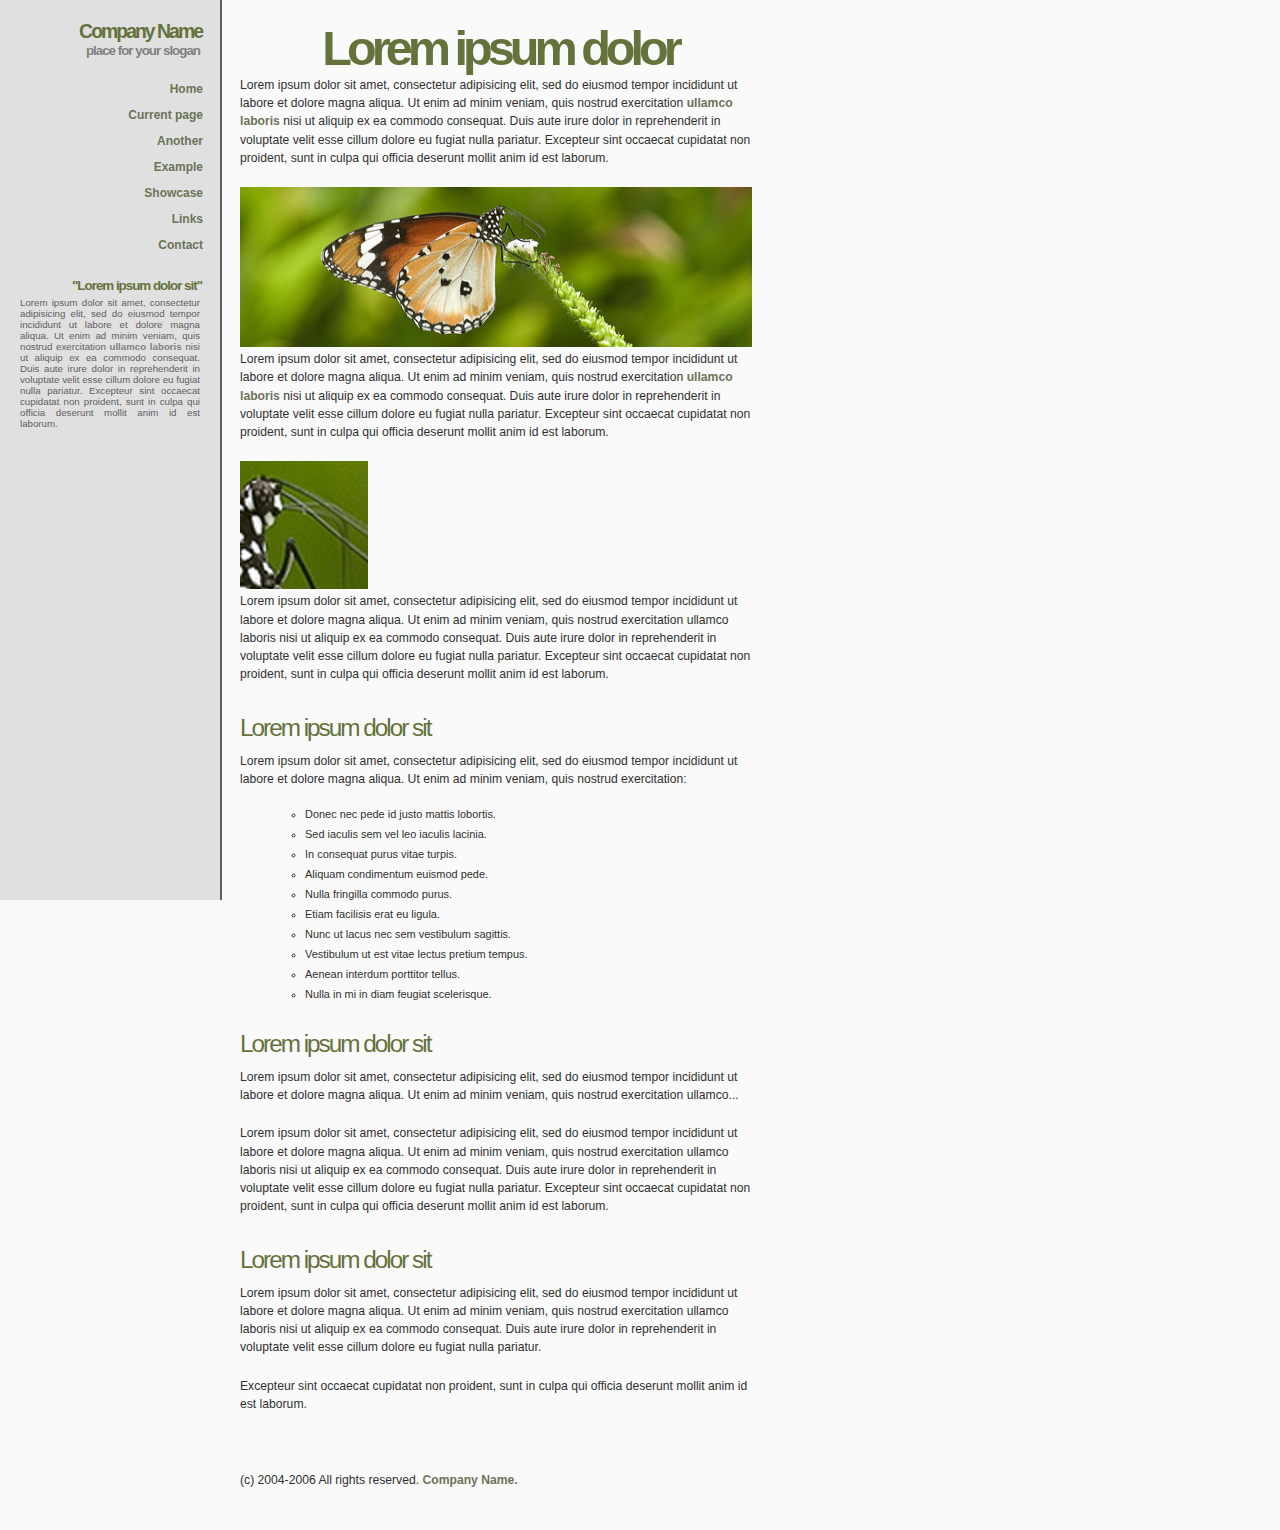
<file: index.html>
<!DOCTYPE html PUBLIC "-//W3C//DTD XHTML 1.1//EN"
"http://www.w3.org/TR/xhtml11/DTD/xhtml11.dtd">
<html xmlns="http://www.w3.org/1999/xhtml" xml:lang="en">
<head>
<title>site</title>
<meta http-equiv="content-type" content="text/html; charset=iso-8859-1" />
<link rel="stylesheet" href="style.css" type="text/css" />
<!--[if IE 6]>
<link rel="stylesheet" href="fix.css" type="text/css" />
<![endif]-->
</head>
<body>
<div id="sidebar">
  <h1>Company Name </h1>
  <h2>place for your slogan</h2>
  <div id="menu"> 
  <a href="#">Home</a>
  <a href="#">Current page</a>
  <a href="#">Another</a>
  <a href="#">Example</a>
  <a href="#">Showcase</a>
  <a href="#">Links</a>
  <a href="#">Contact</a>
  </div>
  <h3>&quot;Lorem ipsum dolor sit&quot;</h3>
  <p>Lorem ipsum dolor sit amet, consectetur adipisicing elit, sed do eiusmod tempor incididunt ut labore et dolore magna aliqua. Ut enim ad minim veniam, quis nostrud exercitation <a href="#">ullamco laboris</a> nisi ut aliquip ex ea commodo consequat. Duis aute irure dolor in reprehenderit in voluptate velit esse cillum dolore eu fugiat nulla pariatur. Excepteur sint occaecat cupidatat non proident, sunt in culpa qui officia deserunt mollit anim id est laborum.</p>
</div>
<div id="content">
  <h1>Lorem ipsum dolor</h1>
  <p>Lorem ipsum dolor sit amet, consectetur adipisicing elit, sed do eiusmod tempor incididunt ut labore et dolore magna aliqua. Ut enim ad minim veniam, quis nostrud exercitation <a href="#">ullamco laboris</a> nisi ut aliquip ex ea commodo consequat. Duis aute irure dolor in reprehenderit in voluptate velit esse cillum dolore eu fugiat nulla pariatur. Excepteur sint occaecat cupidatat non proident, sunt in culpa qui officia deserunt mollit anim id est laborum.</p>
  <img src="img/example.jpg" width="512" height="160" alt="image example" />
  <p>Lorem ipsum dolor sit amet, consectetur adipisicing elit, sed do eiusmod tempor incididunt ut labore et dolore magna aliqua. Ut enim ad minim veniam, quis nostrud exercitation <a href="#">ullamco laboris</a> nisi ut aliquip ex ea commodo consequat. Duis aute irure dolor in reprehenderit in voluptate velit esse cillum dolore eu fugiat nulla pariatur. Excepteur sint occaecat cupidatat non proident, sunt in culpa qui officia deserunt mollit anim id est laborum.</p>
  <a href="#"><img src="img/example-small.jpg" width="128" height="128" alt="image link example" /></a>
  <p>Lorem ipsum dolor sit amet, consectetur adipisicing elit, sed do eiusmod tempor incididunt ut labore et dolore magna aliqua. Ut enim ad minim veniam, quis nostrud exercitation ullamco laboris nisi ut aliquip ex ea commodo consequat. Duis aute irure dolor in reprehenderit in voluptate velit esse cillum dolore eu fugiat nulla pariatur. Excepteur sint occaecat cupidatat non proident, sunt in culpa qui officia deserunt mollit anim id est laborum.</p>
  <h3>Lorem ipsum dolor sit</h3>
  <p>Lorem ipsum dolor sit amet, consectetur adipisicing elit, sed do eiusmod tempor incididunt ut labore et dolore magna aliqua. Ut enim ad minim veniam, quis nostrud exercitation:</p>
  <ul>
<li>Donec nec pede id justo mattis lobortis.</li>
<li>Sed iaculis sem vel leo iaculis lacinia.</li>
<li>In consequat purus vitae turpis.</li>
<li>Aliquam condimentum euismod pede.</li>
<li>Nulla fringilla commodo purus.</li>
<li>Etiam facilisis erat eu ligula.</li>
<li>Nunc ut lacus nec sem vestibulum sagittis.</li>
<li>Vestibulum ut est vitae lectus pretium tempus.</li>
<li>Aenean interdum porttitor tellus.</li>
<li>Nulla in mi in diam feugiat scelerisque.</li>
</ul>
  <h3>Lorem ipsum dolor sit</h3>
  <p>Lorem ipsum dolor sit amet, consectetur adipisicing elit, sed do eiusmod tempor incididunt ut labore et dolore magna aliqua. Ut enim ad minim veniam, quis nostrud exercitation ullamco...</p>
  <p>Lorem ipsum dolor sit amet, consectetur adipisicing elit, sed do eiusmod tempor incididunt ut labore et dolore magna aliqua. Ut enim ad minim veniam, quis nostrud exercitation ullamco laboris nisi ut aliquip ex ea commodo consequat. Duis aute irure dolor in reprehenderit in voluptate velit esse cillum dolore eu fugiat nulla pariatur. Excepteur sint occaecat cupidatat non proident, sunt in culpa qui officia deserunt mollit anim id est laborum.</p>
  <h3>Lorem ipsum dolor sit</h3>
  <p>Lorem ipsum dolor sit amet, consectetur adipisicing elit, sed do eiusmod tempor incididunt ut labore et dolore magna aliqua. Ut enim ad minim veniam, quis nostrud exercitation ullamco laboris nisi ut aliquip ex ea commodo consequat. Duis aute irure dolor in reprehenderit in voluptate velit esse cillum dolore eu fugiat nulla pariatur. </p>
  <p>Excepteur sint occaecat cupidatat non proident, sunt in culpa qui officia deserunt mollit anim id est laborum.</p>
  <p>&nbsp;</p>
  <p>(c) 2004-2006 All rights reserved. <a href="#">Company Name. </a></p>
</div>
</body>
</html>
</file>
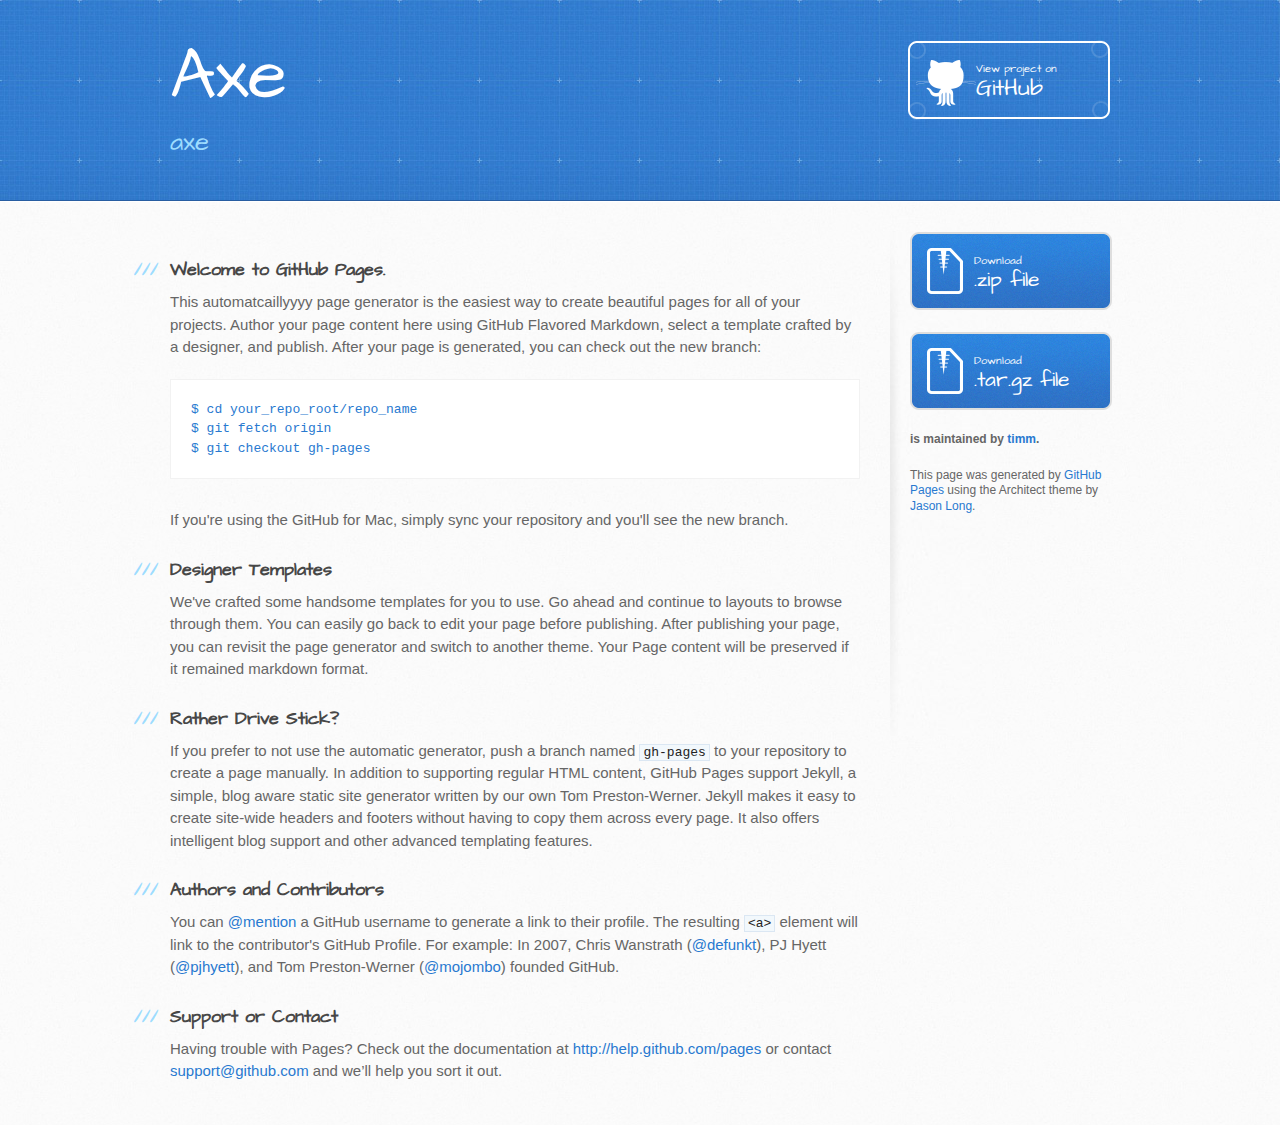
<file: old/index.html>
<!DOCTYPE html>
<html>
  <head>
    <meta charset='utf-8'>
    <meta http-equiv="X-UA-Compatible" content="chrome=1">
    <meta name="viewport" content="width=device-width, initial-scale=1, maximum-scale=1">
    <link href='https://fonts.googleapis.com/css?family=Architects+Daughter' rel='stylesheet' type='text/css'>
    <link rel="stylesheet" type="text/css" href="stylesheets/stylesheet.css" media="screen">
    <link rel="stylesheet" type="text/css" href="stylesheets/pygment_trac.css" media="screen">
    <link rel="stylesheet" type="text/css" href="stylesheets/print.css" media="print">

    <!--[if lt IE 9]>
    <script src="//html5shiv.googlecode.com/svn/trunk/html5.js"></script>
    <![endif]-->

    <title>Axe by timm</title>
  </head>

  <body>
    <header>
      <div class="inner">
        <h1>Axe</h1>
        <h2>axe</h2>
        <a href="https://github.com/timm/axe" class="button"><small>View project on</small>GitHub</a>
      </div>
    </header>

    <div id="content-wrapper">
      <div class="inner clearfix">
        <section id="main-content">
          <h3>
<a name="welcome-to-github-pages" class="anchor" href="#welcome-to-github-pages"><span class="octicon octicon-link"></span></a>Welcome to GitHub Pages.</h3>

<p>This automatcaillyyyy page generator is the easiest way to create beautiful pages for all of your projects. Author your page content here using GitHub Flavored Markdown, select a template crafted by a designer, and publish. After your page is generated, you can check out the new branch:</p>

<pre><code>$ cd your_repo_root/repo_name
$ git fetch origin
$ git checkout gh-pages
</code></pre>

<p>If you're using the GitHub for Mac, simply sync your repository and you'll see the new branch.</p>

<h3>
<a name="designer-templates" class="anchor" href="#designer-templates"><span class="octicon octicon-link"></span></a>Designer Templates</h3>

<p>We've crafted some handsome templates for you to use. Go ahead and continue to layouts to browse through them. You can easily go back to edit your page before publishing. After publishing your page, you can revisit the page generator and switch to another theme. Your Page content will be preserved if it remained markdown format.</p>

<h3>
<a name="rather-drive-stick" class="anchor" href="#rather-drive-stick"><span class="octicon octicon-link"></span></a>Rather Drive Stick?</h3>

<p>If you prefer to not use the automatic generator, push a branch named <code>gh-pages</code> to your repository to create a page manually. In addition to supporting regular HTML content, GitHub Pages support Jekyll, a simple, blog aware static site generator written by our own Tom Preston-Werner. Jekyll makes it easy to create site-wide headers and footers without having to copy them across every page. It also offers intelligent blog support and other advanced templating features.</p>

<h3>
<a name="authors-and-contributors" class="anchor" href="#authors-and-contributors"><span class="octicon octicon-link"></span></a>Authors and Contributors</h3>

<p>You can <a href="https://github.com/blog/821" class="user-mention">@mention</a> a GitHub username to generate a link to their profile. The resulting <code>&lt;a&gt;</code> element will link to the contributor's GitHub Profile. For example: In 2007, Chris Wanstrath (<a href="https://github.com/defunkt" class="user-mention">@defunkt</a>), PJ Hyett (<a href="https://github.com/pjhyett" class="user-mention">@pjhyett</a>), and Tom Preston-Werner (<a href="https://github.com/mojombo" class="user-mention">@mojombo</a>) founded GitHub.</p>

<h3>
<a name="support-or-contact" class="anchor" href="#support-or-contact"><span class="octicon octicon-link"></span></a>Support or Contact</h3>

<p>Having trouble with Pages? Check out the documentation at <a href="http://help.github.com/pages">http://help.github.com/pages</a> or contact <a href="mailto:support@github.com">support@github.com</a> and we’ll help you sort it out.</p>
        </section>

        <aside id="sidebar">
          <a href="https://github.com/timm/axe/zipball/master" class="button">
            <small>Download</small>
            .zip file
          </a>
          <a href="https://github.com/timm/axe/tarball/master" class="button">
            <small>Download</small>
            .tar.gz file
          </a>

          <p class="repo-owner"><a href="https://github.com/timm/axe"></a> is maintained by <a href="https://github.com/timm">timm</a>.</p>

          <p>This page was generated by <a href="https://pages.github.com">GitHub Pages</a> using the Architect theme by <a href="https://twitter.com/jasonlong">Jason Long</a>.</p>
        </aside>
      </div>
    </div>

  
  </body>
</html>
</file>
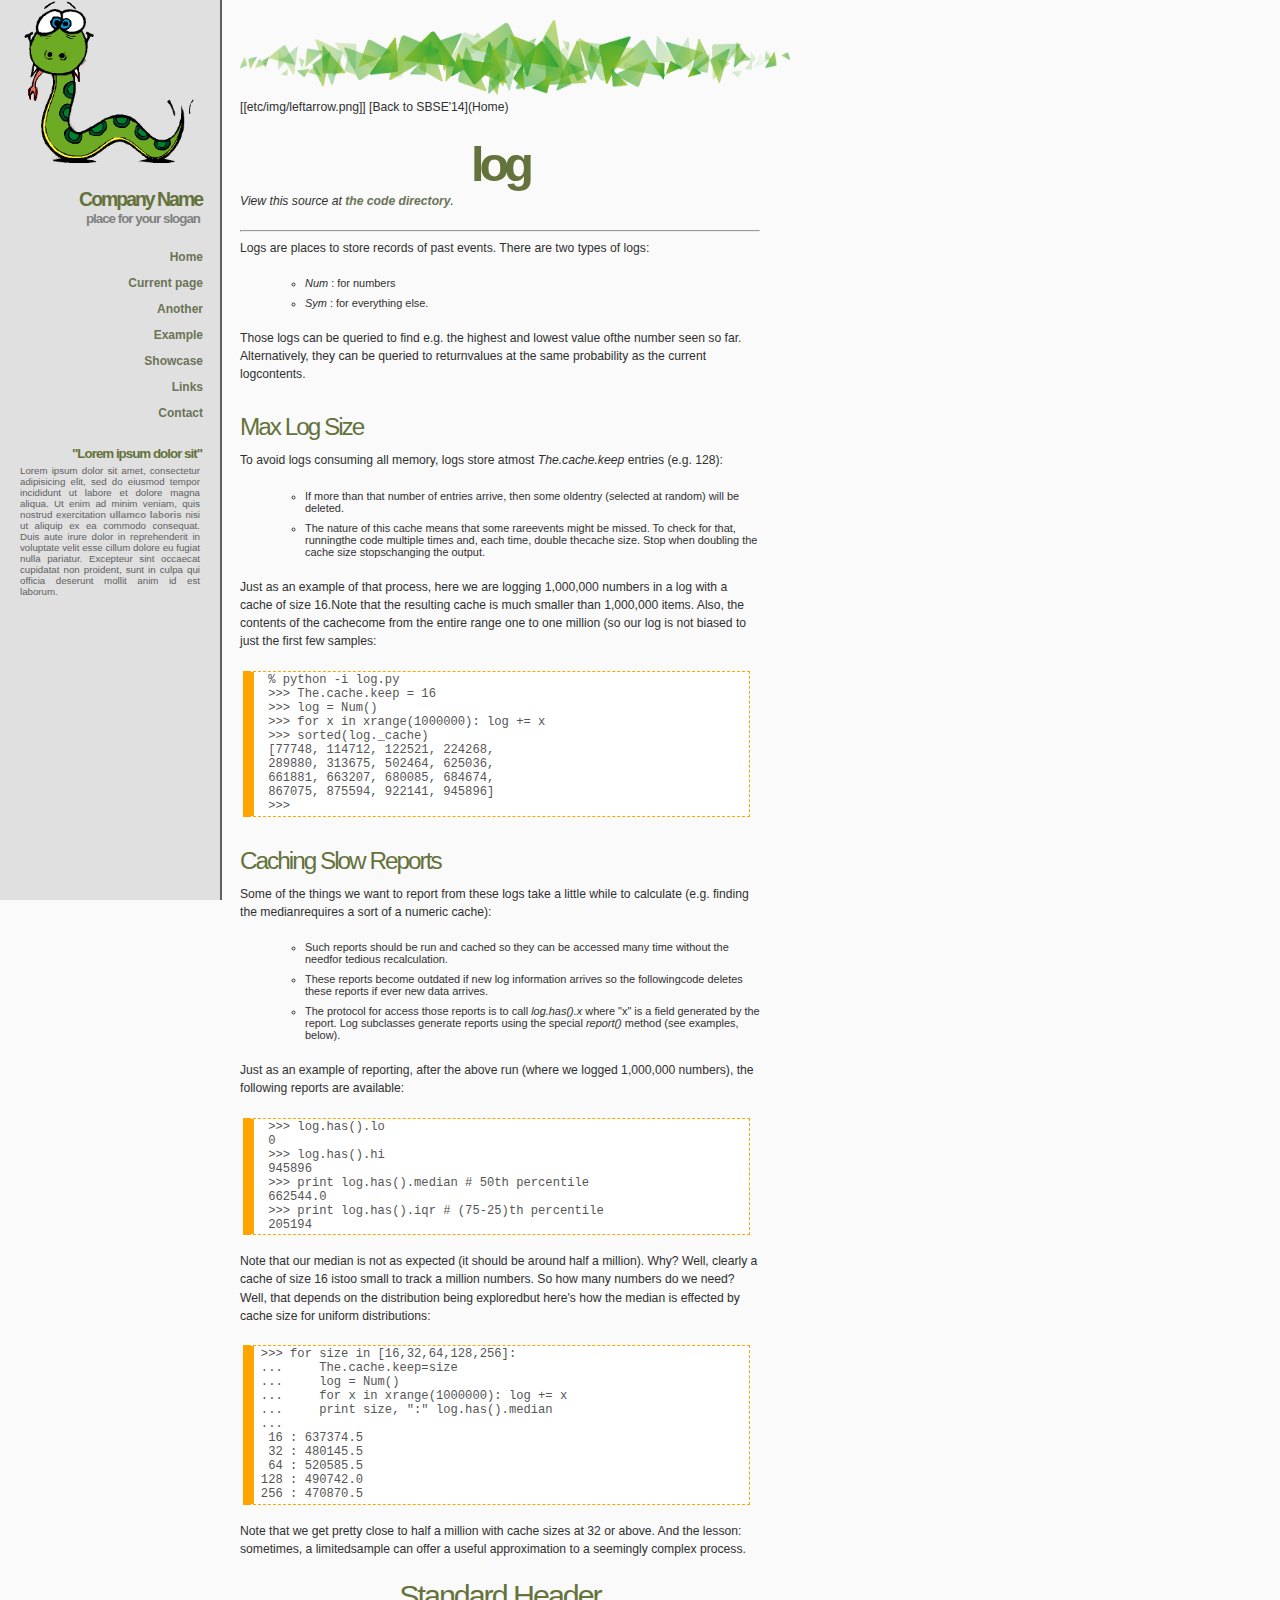
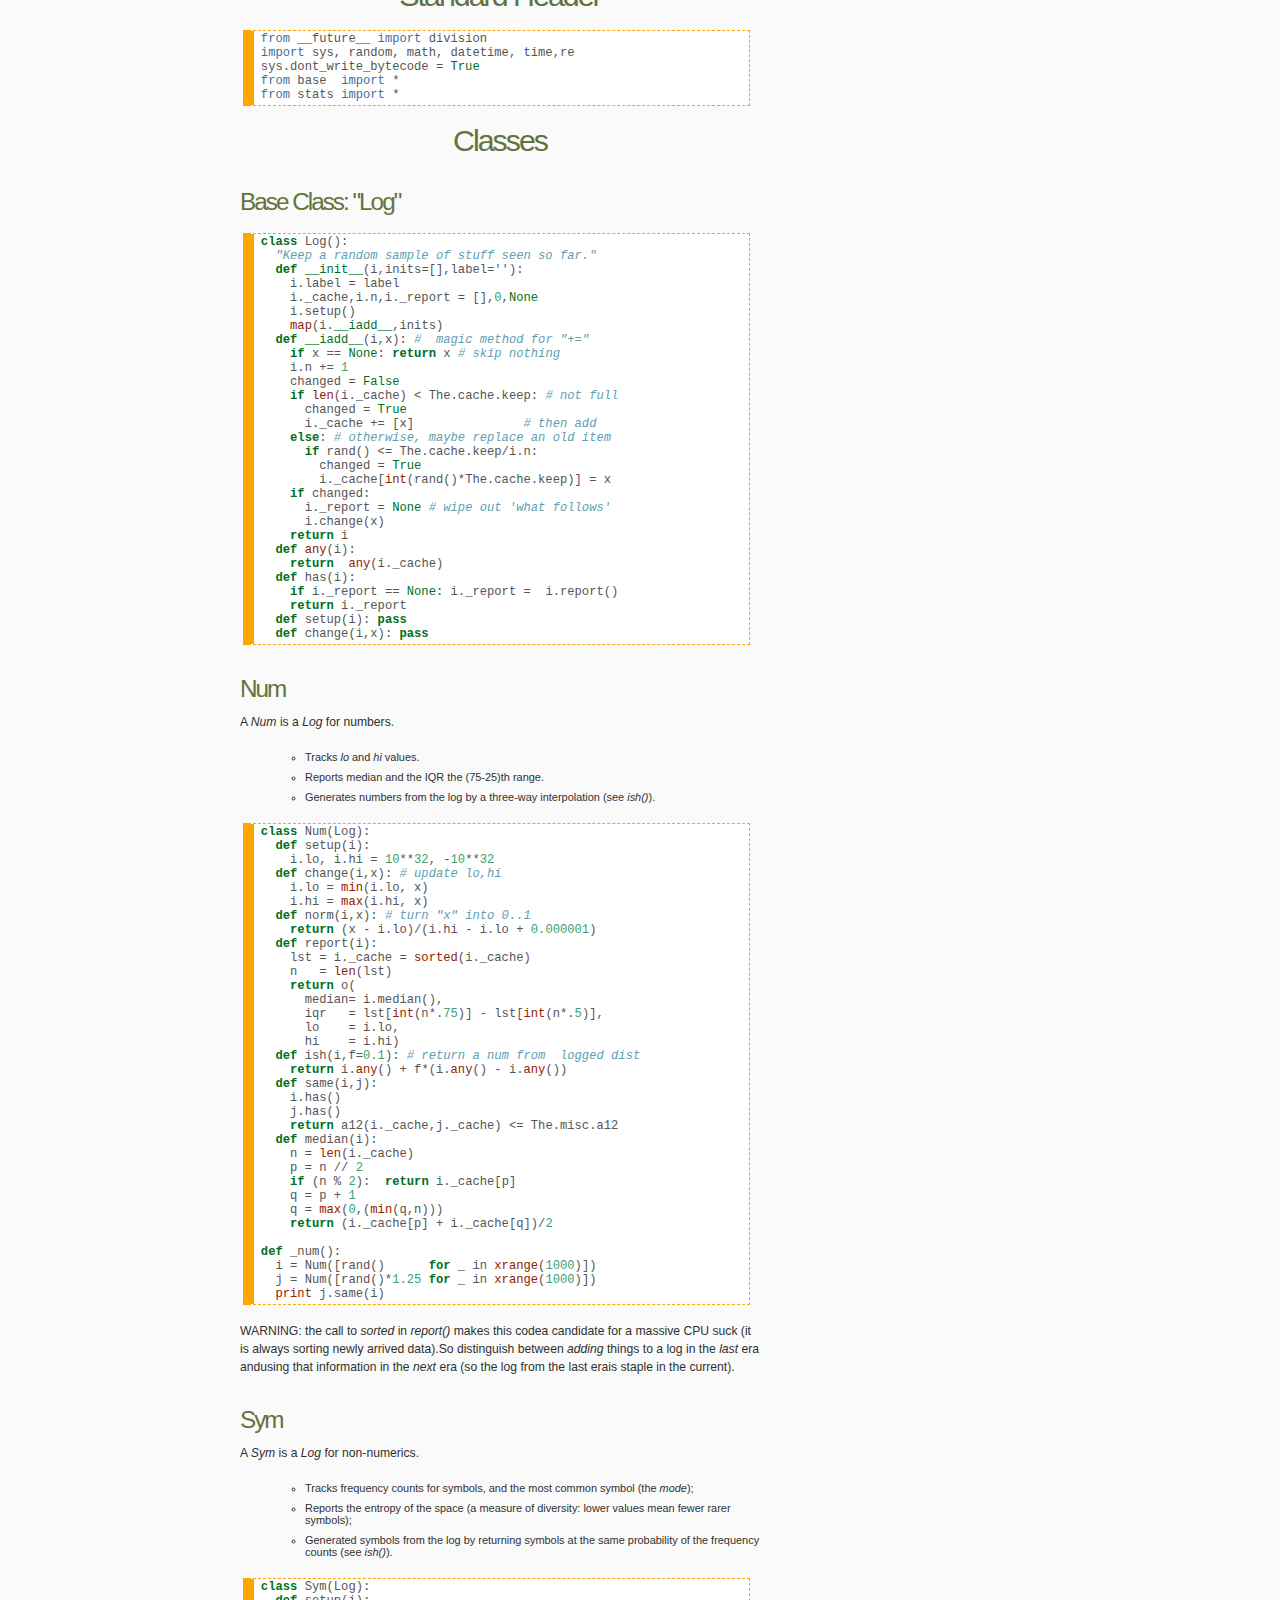
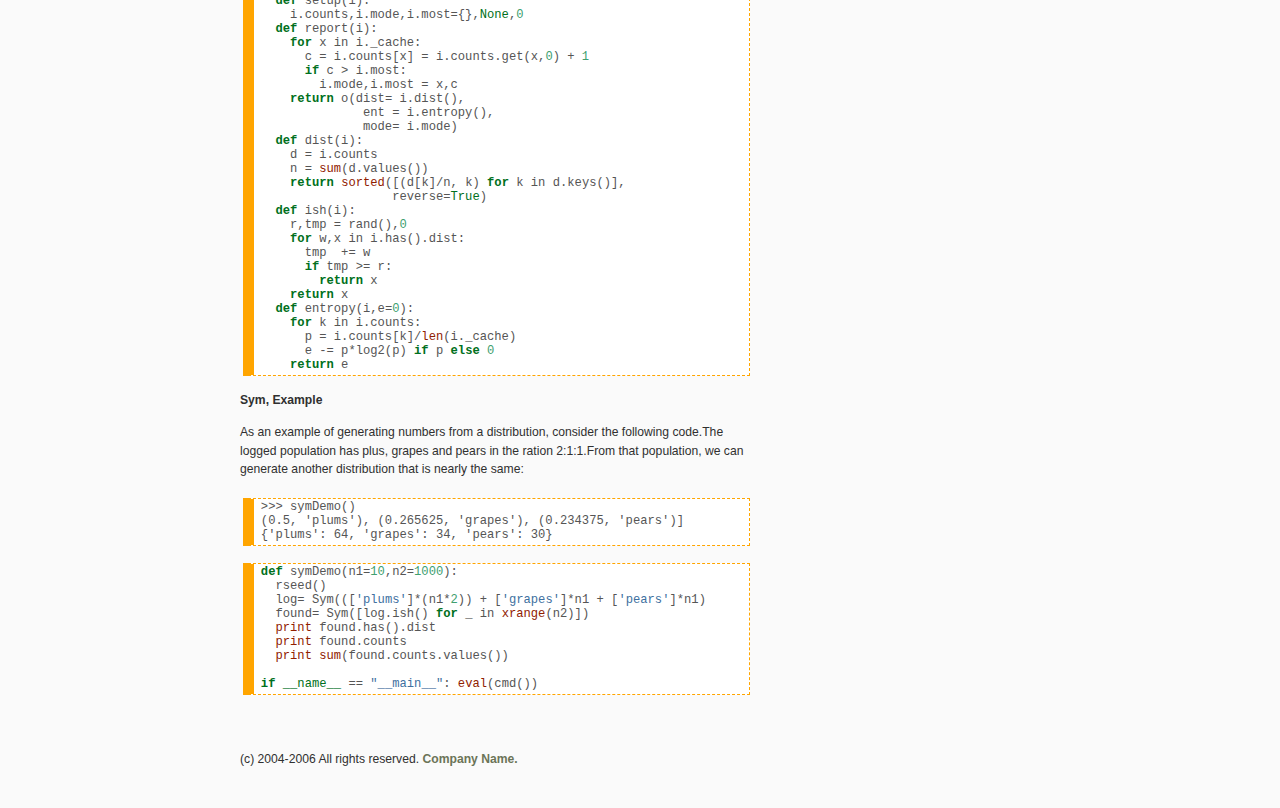
<file: logpy.html>
<!DOCTYPE html PUBLIC "-//W3C//DTD XHTML 1.1//EN"
"http://www.w3.org/TR/xhtml11/DTD/xhtml11.dtd">
<html xmlns="http://www.w3.org/1999/xhtml" xml:lang="en">
<head>
<title>logpy.html</title>
<meta http-equiv="content-type" content="text/html; charset=iso-8859-1" />
<link rel="stylesheet" href="style.css" type="text/css" />
<!--[if IE 6]>
<link rel="stylesheet" href="xfix.css" type="text/css" />
<![endif]-->
</head>
<body>
<div id="sidebar">



<img width=220 
     src="img/python.png">

  <h1>Company Name </h1>
  <h2>place for your slogan</h2>
  <div id="menu"> 
  <a href="#">Home</a>
  <a href="#">Current page</a>
  <a href="#">Another</a>
  <a href="#">Example</a>
  <a href="#">Showcase</a>
  <a href="#">Links</a>
  <a href="#">Contact</a>
  </div>
  <h3>&quot;Lorem ipsum dolor sit&quot;</h3>

  <p>Lorem ipsum dolor sit amet, consectetur
  adipisicing elit, sed do eiusmod tempor incididunt
  ut labore et dolore magna aliqua. Ut enim ad minim
  veniam, quis nostrud exercitation <a
  href="#">ullamco laboris</a> nisi ut aliquip ex ea
  commodo consequat. Duis aute irure dolor in
  reprehenderit in voluptate velit esse cillum
  dolore eu fugiat nulla pariatur. Excepteur sint
  occaecat cupidatat non proident, sunt in culpa qui
  officia deserunt mollit anim id est laborum.</p></div>
<div id="content">
<img height=75 width=550 src=img/tri.png>
<br clear=all>
<p>[[etc/img/leftarrow.png]] [Back to SBSE'14](Home)</p>
<h1 id="log">log</h1>
<p><em>View this source at <a href="https://github.com/timm/sbse14">the code directory</a>.</em></p>
<hr />
<p>Logs are places to store records of past events. There are two types of logs:</p>
<ul>
<li><em>Num</em> : for numbers</li>
<li><em>Sym</em> : for everything else.</li>
</ul>
<p>Those logs can be queried to find e.g. the highest and lowest value ofthe number seen so far. Alternatively, they can be queried to returnvalues at the same probability as the current logcontents.</p>
<h3 id="max-log-size">Max Log Size</h3>
<p>To avoid logs consuming all memory, logs store atmost <em>The.cache.keep</em> entries (e.g. 128):</p>
<ul>
<li>If more than that number of entries arrive, then some oldentry (selected at random) will be deleted.</li>
<li>The nature of this cache means that some rareevents might be missed. To check for that, runningthe code multiple times and, each time, double thecache size. Stop when doubling the cache size stopschanging the output.</li>
</ul>
<p>Just as an example of that process, here we are logging 1,000,000 numbers in a log with a cache of size 16.Note that the resulting cache is much smaller than 1,000,000 items. Also, the contents of the cachecome from the entire range one to one million (so our log is not biased to just the first few samples:</p>
<pre><code> % python -i log.py
 &gt;&gt;&gt; The.cache.keep = 16
 &gt;&gt;&gt; log = Num()  
 &gt;&gt;&gt; for x in xrange(1000000): log += x 
 &gt;&gt;&gt; sorted(log._cache)
 [77748, 114712, 122521, 224268, 
 289880, 313675, 502464, 625036, 
 661881, 663207, 680085, 684674, 
 867075, 875594, 922141, 945896]
 &gt;&gt;&gt; </code></pre>
<h3 id="caching-slow-reports">Caching Slow Reports</h3>
<p>Some of the things we want to report from these logs take a little while to calculate (e.g. finding the medianrequires a sort of a numeric cache):</p>
<ul>
<li>Such reports should be run and cached so they can be accessed many time without the needfor tedious recalculation.</li>
<li>These reports become outdated if new log information arrives so the followingcode deletes these reports if ever new data arrives.</li>
<li>The protocol for access those reports is to call <em>log.has().x</em> where &quot;x&quot; is a field generated by the report. Log subclasses generate reports using the special <em>report()</em> method (see examples, below).</li>
</ul>
<p>Just as an example of reporting, after the above run (where we logged 1,000,000 numbers), the following reports are available:</p>
<pre><code> &gt;&gt;&gt; log.has().lo
 0 
 &gt;&gt;&gt; log.has().hi
 945896
 &gt;&gt;&gt; print log.has().median # 50th percentile
 662544.0
 &gt;&gt;&gt; print log.has().iqr # (75-25)th percentile
 205194</code></pre>
<p>Note that our median is not as expected (it should be around half a million). Why? Well, clearly a cache of size 16 istoo small to track a million numbers. So how many numbers do we need? Well, that depends on the distribution being exploredbut here's how the median is effected by cache size for uniform distributions:</p>
<pre><code>&gt;&gt;&gt; for size in [16,32,64,128,256]:
...     The.cache.keep=size
...     log = Num()
...     for x in xrange(1000000): log += x
...     print size, &quot;:&quot; log.has().median
... 
 16 : 637374.5
 32 : 480145.5
 64 : 520585.5
128 : 490742.0
256 : 470870.5</code></pre>
<p>Note that we get pretty close to half a million with cache sizes at 32 or above. And the lesson: sometimes, a limitedsample can offer a useful approximation to a seemingly complex process.</p>
<h2 id="standard-header">Standard Header</h2>
<pre class="sourceCode python"><code class="sourceCode python"><span class="ch">from</span> __future__ <span class="ch">import</span> division
<span class="ch">import</span> sys, random, math, datetime, time,re
sys.dont_write_bytecode = <span class="ot">True</span>
<span class="ch">from</span> base  <span class="ch">import</span> *
<span class="ch">from</span> stats <span class="ch">import</span> *</code></pre>
<h2 id="classes">Classes</h2>
<h3 id="base-class-log">Base Class: &quot;Log&quot;</h3>
<pre class="sourceCode python"><code class="sourceCode python"><span class="kw">class</span> Log():
  <span class="co">&quot;Keep a random sample of stuff seen so far.&quot;</span>
  <span class="kw">def</span> <span class="ot">__init__</span>(i,inits=[],label=<span class="st">&#39;&#39;</span>):
    i.label = label
    i._cache,i.n,i._report = [],<span class="dv">0</span>,<span class="ot">None</span>
    i.setup()
    <span class="dt">map</span>(i.<span class="ot">__iadd__</span>,inits)
  <span class="kw">def</span> <span class="ot">__iadd__</span>(i,x): <span class="co">#  magic method for &quot;+=&quot;</span>
    <span class="kw">if</span> x == <span class="ot">None</span>: <span class="kw">return</span> x <span class="co"># skip nothing</span>
    i.n += <span class="dv">1</span>
    changed = <span class="ot">False</span>
    <span class="kw">if</span> <span class="dt">len</span>(i._cache) &lt; The.cache.keep: <span class="co"># not full</span>
      changed = <span class="ot">True</span>
      i._cache += [x]               <span class="co"># then add</span>
    <span class="kw">else</span>: <span class="co"># otherwise, maybe replace an old item</span>
      <span class="kw">if</span> rand() &lt;= The.cache.keep/i.n:
        changed = <span class="ot">True</span>
        i._cache[<span class="dt">int</span>(rand()*The.cache.keep)] = x
    <span class="kw">if</span> changed:      
      i._report = <span class="ot">None</span> <span class="co"># wipe out &#39;what follows&#39;</span>
      i.change(x)
    <span class="kw">return</span> i
  <span class="kw">def</span> <span class="dt">any</span>(i):  
    <span class="kw">return</span>  <span class="dt">any</span>(i._cache)
  <span class="kw">def</span> has(i):
    <span class="kw">if</span> i._report == <span class="ot">None</span>: i._report =  i.report()
    <span class="kw">return</span> i._report
  <span class="kw">def</span> setup(i): <span class="kw">pass</span>
  <span class="kw">def</span> change(i,x): <span class="kw">pass</span></code></pre>
<h3 id="num">Num</h3>
<p>A <em>Num</em> is a <em>Log</em> for numbers.</p>
<ul>
<li>Tracks <em>lo</em> and <em>hi</em> values.</li>
<li>Reports median and the IQR the (75-25)th range.</li>
<li>Generates numbers from the log by a three-way interpolation (see <em>ish()</em>).</li>
</ul>
<pre class="sourceCode python"><code class="sourceCode python"><span class="kw">class</span> Num(Log):
  <span class="kw">def</span> setup(i):
    i.lo, i.hi = <span class="dv">10</span>**<span class="dv">32</span>, -<span class="dv">10</span>**<span class="dv">32</span>
  <span class="kw">def</span> change(i,x): <span class="co"># update lo,hi</span>
    i.lo = <span class="dt">min</span>(i.lo, x)
    i.hi = <span class="dt">max</span>(i.hi, x)
  <span class="kw">def</span> norm(i,x): <span class="co"># turn &quot;x&quot; into 0..1</span>
    <span class="kw">return</span> (x - i.lo)/(i.hi - i.lo + <span class="fl">0.000001</span>)
  <span class="kw">def</span> report(i): 
    lst = i._cache = <span class="dt">sorted</span>(i._cache)
    n   = <span class="dt">len</span>(lst)     
    <span class="kw">return</span> o(
      median= i.median(),
      iqr   = lst[<span class="dt">int</span>(n*.<span class="dv">75</span>)] - lst[<span class="dt">int</span>(n*.<span class="dv">5</span>)],
      lo    = i.lo, 
      hi    = i.hi)
  <span class="kw">def</span> ish(i,f=<span class="fl">0.1</span>): <span class="co"># return a num from  logged dist </span>
    <span class="kw">return</span> i.<span class="dt">any</span>() + f*(i.<span class="dt">any</span>() - i.<span class="dt">any</span>())
  <span class="kw">def</span> same(i,j):
    i.has()
    j.has()
    <span class="kw">return</span> a12(i._cache,j._cache) &lt;= The.misc.a12
  <span class="kw">def</span> median(i):
    n = <span class="dt">len</span>(i._cache)
    p = n // <span class="dv">2</span>
    <span class="kw">if</span> (n % <span class="dv">2</span>):  <span class="kw">return</span> i._cache[p]
    q = p + <span class="dv">1</span>
    q = <span class="dt">max</span>(<span class="dv">0</span>,(<span class="dt">min</span>(q,n)))
    <span class="kw">return</span> (i._cache[p] + i._cache[q])/<span class="dv">2</span>

<span class="kw">def</span> _num():
  i = Num([rand()      <span class="kw">for</span> _ in <span class="dt">xrange</span>(<span class="dv">1000</span>)])
  j = Num([rand()*<span class="fl">1.25</span> <span class="kw">for</span> _ in <span class="dt">xrange</span>(<span class="dv">1000</span>)])
  <span class="dt">print</span> j.same(i)</code></pre>
<p>WARNING: the call to <em>sorted</em> in <em>report()</em> makes this codea candidate for a massive CPU suck (it is always sorting newly arrived data).So distinguish between <em>adding</em> things to a log in the <em>last</em> era andusing that information in the <em>next</em> era (so the log from the last erais staple in the current).</p>
<h3 id="sym">Sym</h3>
<p>A <em>Sym</em> is a <em>Log</em> for non-numerics.</p>
<ul>
<li>Tracks frequency counts for symbols, and the most common symbol (the <em>mode</em>);</li>
<li>Reports the entropy of the space (a measure of diversity: lower values mean fewer rarer symbols);</li>
<li>Generated symbols from the log by returning symbols at the same probability of the frequency counts (see <em>ish()</em>).</li>
</ul>
<pre class="sourceCode python"><code class="sourceCode python"><span class="kw">class</span> Sym(Log):
  <span class="kw">def</span> setup(i):
    i.counts,i.mode,i.most={},<span class="ot">None</span>,<span class="dv">0</span>
  <span class="kw">def</span> report(i):
    <span class="kw">for</span> x in i._cache:
      c = i.counts[x] = i.counts.get(x,<span class="dv">0</span>) + <span class="dv">1</span>
      <span class="kw">if</span> c &gt; i.most:
        i.mode,i.most = x,c
    <span class="kw">return</span> o(dist= i.dist(), 
              ent = i.entropy(),
              mode= i.mode)
  <span class="kw">def</span> dist(i):
    d = i.counts
    n = <span class="dt">sum</span>(d.values())
    <span class="kw">return</span> <span class="dt">sorted</span>([(d[k]/n, k) <span class="kw">for</span> k in d.keys()], 
                  reverse=<span class="ot">True</span>)
  <span class="kw">def</span> ish(i):
    r,tmp = rand(),<span class="dv">0</span>
    <span class="kw">for</span> w,x in i.has().dist:
      tmp  += w
      <span class="kw">if</span> tmp &gt;= r: 
        <span class="kw">return</span> x
    <span class="kw">return</span> x
  <span class="kw">def</span> entropy(i,e=<span class="dv">0</span>):
    <span class="kw">for</span> k in i.counts:
      p = i.counts[k]/<span class="dt">len</span>(i._cache)
      e -= p*log2(p) <span class="kw">if</span> p <span class="kw">else</span> <span class="dv">0</span>
    <span class="kw">return</span> e    </code></pre>
<h4 id="sym-example">Sym, Example</h4>
<p>As an example of generating numbers from a distribution, consider the following code.The logged population has plus, grapes and pears in the ration 2:1:1.From that population, we can generate another distribution that is nearly the same:</p>
<pre><code>&gt;&gt;&gt; symDemo()
(0.5, &#39;plums&#39;), (0.265625, &#39;grapes&#39;), (0.234375, &#39;pears&#39;)]
{&#39;plums&#39;: 64, &#39;grapes&#39;: 34, &#39;pears&#39;: 30}</code></pre>
<pre class="sourceCode python"><code class="sourceCode python"><span class="kw">def</span> symDemo(n1=<span class="dv">10</span>,n2=<span class="dv">1000</span>):
  rseed()
  log= Sym(([<span class="st">&#39;plums&#39;</span>]*(n1*<span class="dv">2</span>)) + [<span class="st">&#39;grapes&#39;</span>]*n1 + [<span class="st">&#39;pears&#39;</span>]*n1)
  found= Sym([log.ish() <span class="kw">for</span> _ in <span class="dt">xrange</span>(n2)])
  <span class="dt">print</span> found.has().dist
  <span class="dt">print</span> found.counts
  <span class="dt">print</span> <span class="dt">sum</span>(found.counts.values())

<span class="kw">if</span> <span class="ot">__name__</span> == <span class="st">&quot;__main__&quot;</span>: <span class="dt">eval</span>(cmd()) 
</code></pre>
  <p>&nbsp;</p>
  <p>(c) 2004-2006 All rights reserved. <a href="#">Company Name. </a></p>
</div>
</body>
</html>
</file>
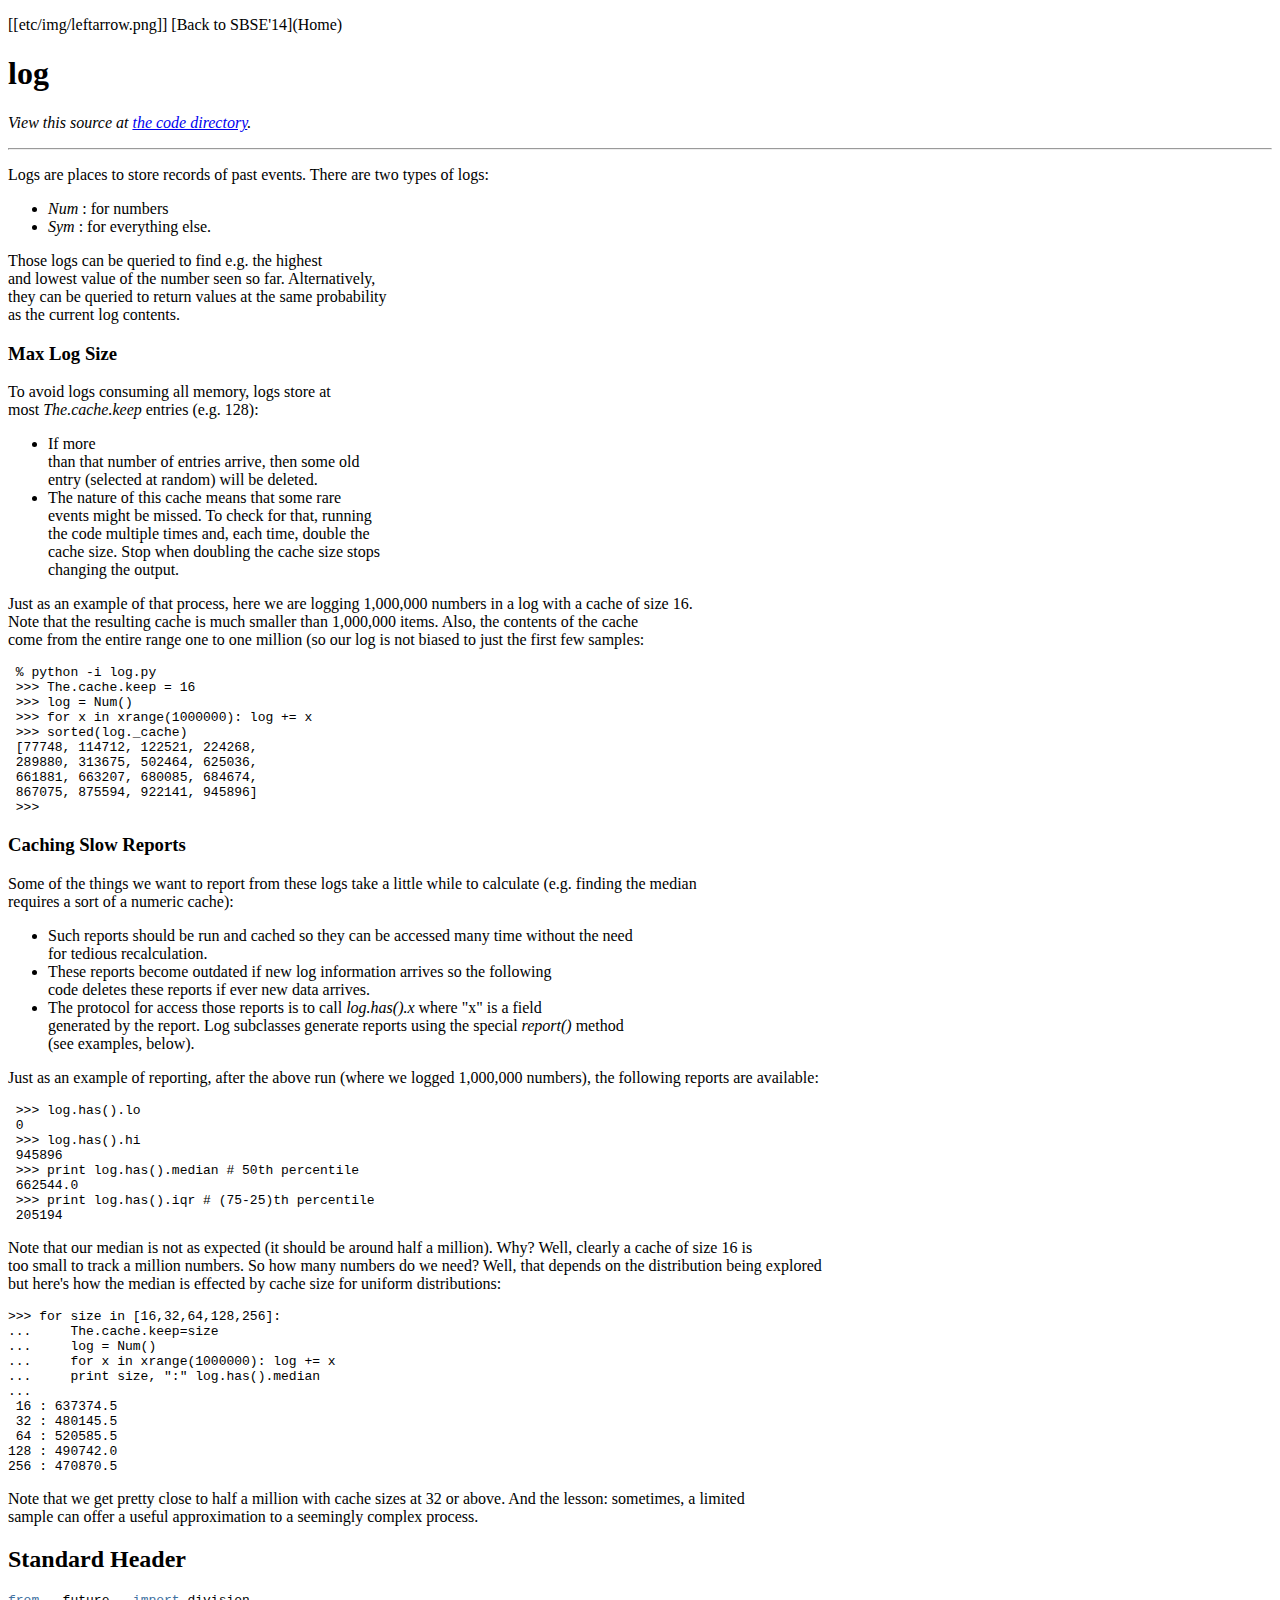
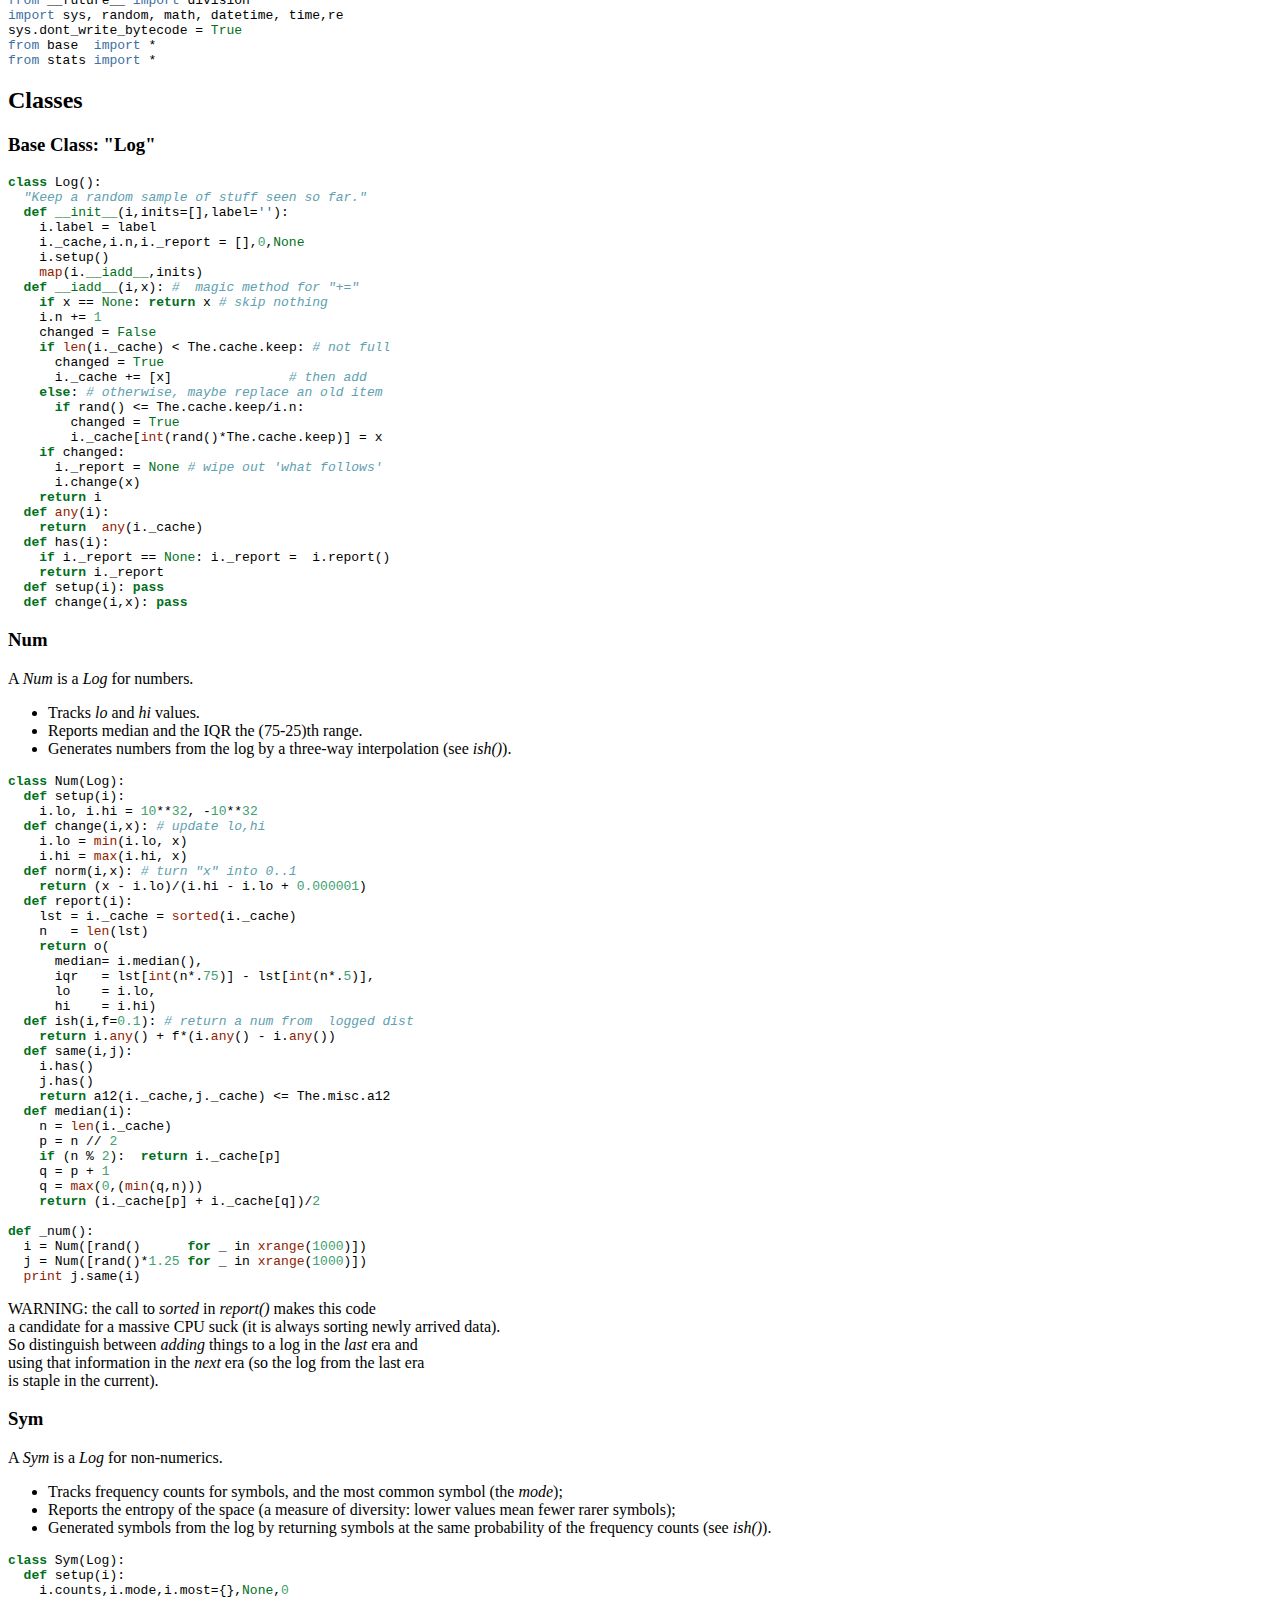
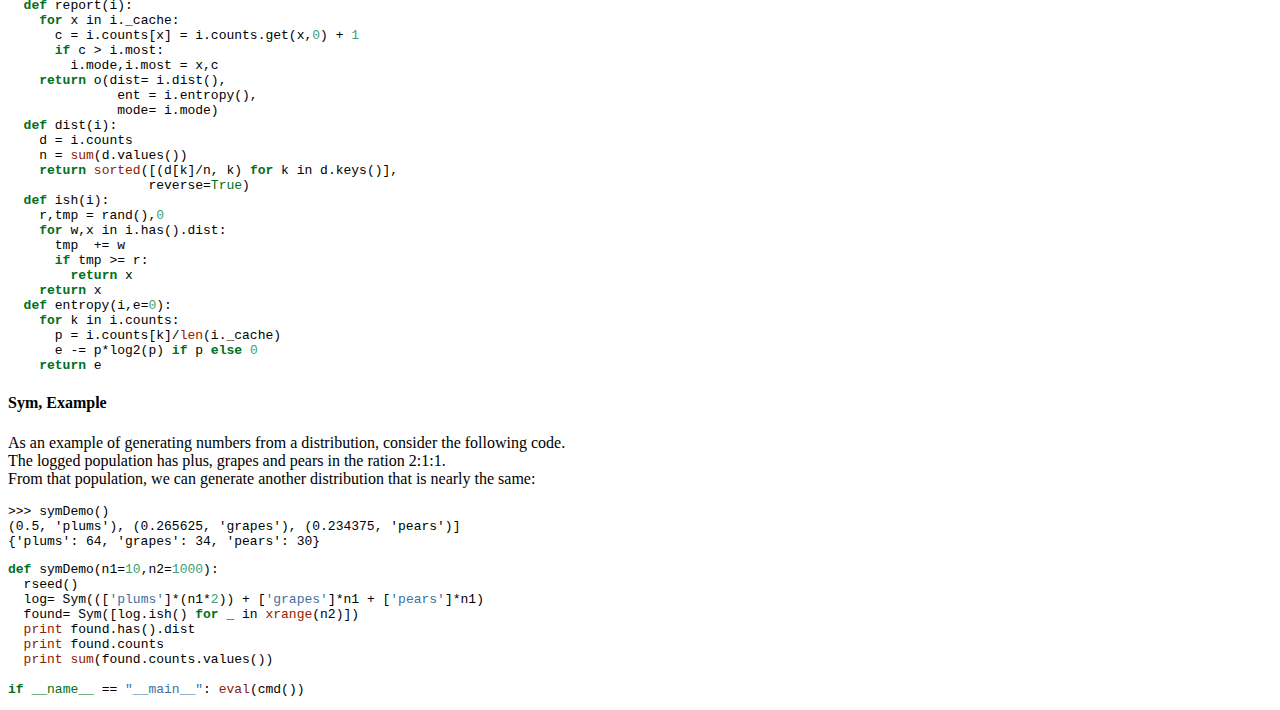
<file: old/logpy.html>
<!DOCTYPE html PUBLIC "-//W3C//DTD XHTML 1.0 Transitional//EN" "http://www.w3.org/TR/xhtml1/DTD/xhtml1-transitional.dtd">
<html xmlns="http://www.w3.org/1999/xhtml">
<head>
  <meta http-equiv="Content-Type" content="text/html; charset=utf-8" />
  <meta http-equiv="Content-Style-Type" content="text/css" />
  <meta name="generator" content="pandoc" />
  <title></title>
  <style type="text/css">code{white-space: pre;}</style>
  <style type="text/css">
table.sourceCode, tr.sourceCode, td.lineNumbers, td.sourceCode {
  margin: 0; padding: 0; vertical-align: baseline; border: none; }
table.sourceCode { width: 100%; line-height: 100%; }
td.lineNumbers { text-align: right; padding-right: 4px; padding-left: 4px; color: #aaaaaa; border-right: 1px solid #aaaaaa; }
td.sourceCode { padding-left: 5px; }
code > span.kw { color: #007020; font-weight: bold; }
code > span.dt { color: #902000; }
code > span.dv { color: #40a070; }
code > span.bn { color: #40a070; }
code > span.fl { color: #40a070; }
code > span.ch { color: #4070a0; }
code > span.st { color: #4070a0; }
code > span.co { color: #60a0b0; font-style: italic; }
code > span.ot { color: #007020; }
code > span.al { color: #ff0000; font-weight: bold; }
code > span.fu { color: #06287e; }
code > span.er { color: #ff0000; font-weight: bold; }
  </style>
</head>
<body>
<p>[[etc/img/leftarrow.png]] [Back to SBSE'14](Home)</p>
<h1 id="log">log</h1>
<p><em>View this source at <a href="https://github.com/timm/sbse14">the code directory</a>.</em></p>
<hr />
<p>Logs are places to store records of past events. There are two types of logs:</p>
<ul>
<li><em>Num</em> : for numbers<br /></li>
<li><em>Sym</em> : for everything else.</li>
</ul>
<p>Those logs can be queried to find e.g. the highest<br />and lowest value of the number seen so far. Alternatively,<br />they can be queried to return values at the same probability<br />as the current log contents.</p>
<h3 id="max-log-size">Max Log Size</h3>
<p>To avoid logs consuming all memory, logs store at<br />most <em>The.cache.keep</em> entries (e.g. 128):</p>
<ul>
<li>If more<br />than that number of entries arrive, then some old<br />entry (selected at random) will be deleted.<br /></li>
<li>The nature of this cache means that some rare<br />events might be missed. To check for that, running<br />the code multiple times and, each time, double the<br />cache size. Stop when doubling the cache size stops<br />changing the output.</li>
</ul>
<p>Just as an example of that process, here we are logging 1,000,000 numbers in a log with a cache of size 16.<br />Note that the resulting cache is much smaller than 1,000,000 items. Also, the contents of the cache<br />come from the entire range one to one million (so our log is not biased to just the first few samples:</p>
<pre><code> % python -i log.py
 &gt;&gt;&gt; The.cache.keep = 16
 &gt;&gt;&gt; log = Num()  
 &gt;&gt;&gt; for x in xrange(1000000): log += x 
 &gt;&gt;&gt; sorted(log._cache)
 [77748, 114712, 122521, 224268, 
 289880, 313675, 502464, 625036, 
 661881, 663207, 680085, 684674, 
 867075, 875594, 922141, 945896]
 &gt;&gt;&gt; </code></pre>
<h3 id="caching-slow-reports">Caching Slow Reports</h3>
<p>Some of the things we want to report from these logs take a little while to calculate (e.g. finding the median<br />requires a sort of a numeric cache):</p>
<ul>
<li>Such reports should be run and cached so they can be accessed many time without the need<br />for tedious recalculation.<br /></li>
<li>These reports become outdated if new log information arrives so the following<br />code deletes these reports if ever new data arrives.<br /></li>
<li>The protocol for access those reports is to call <em>log.has().x</em> where &quot;x&quot; is a field<br /> generated by the report. Log subclasses generate reports using the special <em>report()</em> method<br /> (see examples, below).</li>
</ul>
<p>Just as an example of reporting, after the above run (where we logged 1,000,000 numbers), the following reports are available:</p>
<pre><code> &gt;&gt;&gt; log.has().lo
 0 
 &gt;&gt;&gt; log.has().hi
 945896
 &gt;&gt;&gt; print log.has().median # 50th percentile
 662544.0
 &gt;&gt;&gt; print log.has().iqr # (75-25)th percentile
 205194</code></pre>
<p>Note that our median is not as expected (it should be around half a million). Why? Well, clearly a cache of size 16 is<br />too small to track a million numbers. So how many numbers do we need? Well, that depends on the distribution being explored<br />but here's how the median is effected by cache size for uniform distributions:</p>
<pre><code>&gt;&gt;&gt; for size in [16,32,64,128,256]:
...     The.cache.keep=size
...     log = Num()
...     for x in xrange(1000000): log += x
...     print size, &quot;:&quot; log.has().median
... 
 16 : 637374.5
 32 : 480145.5
 64 : 520585.5
128 : 490742.0
256 : 470870.5</code></pre>
<p>Note that we get pretty close to half a million with cache sizes at 32 or above. And the lesson: sometimes, a limited<br />sample can offer a useful approximation to a seemingly complex process.</p>
<h2 id="standard-header">Standard Header</h2>
<pre class="sourceCode python"><code class="sourceCode python"><span class="ch">from</span> __future__ <span class="ch">import</span> division
<span class="ch">import</span> sys, random, math, datetime, time,re
sys.dont_write_bytecode = <span class="ot">True</span>
<span class="ch">from</span> base  <span class="ch">import</span> *
<span class="ch">from</span> stats <span class="ch">import</span> *</code></pre>
<h2 id="classes">Classes</h2>
<h3 id="base-class-log">Base Class: &quot;Log&quot;</h3>
<pre class="sourceCode python"><code class="sourceCode python"><span class="kw">class</span> Log():
  <span class="co">&quot;Keep a random sample of stuff seen so far.&quot;</span>
  <span class="kw">def</span> <span class="ot">__init__</span>(i,inits=[],label=<span class="st">&#39;&#39;</span>):
    i.label = label
    i._cache,i.n,i._report = [],<span class="dv">0</span>,<span class="ot">None</span>
    i.setup()
    <span class="dt">map</span>(i.<span class="ot">__iadd__</span>,inits)
  <span class="kw">def</span> <span class="ot">__iadd__</span>(i,x): <span class="co">#  magic method for &quot;+=&quot;</span>
    <span class="kw">if</span> x == <span class="ot">None</span>: <span class="kw">return</span> x <span class="co"># skip nothing</span>
    i.n += <span class="dv">1</span>
    changed = <span class="ot">False</span>
    <span class="kw">if</span> <span class="dt">len</span>(i._cache) &lt; The.cache.keep: <span class="co"># not full</span>
      changed = <span class="ot">True</span>
      i._cache += [x]               <span class="co"># then add</span>
    <span class="kw">else</span>: <span class="co"># otherwise, maybe replace an old item</span>
      <span class="kw">if</span> rand() &lt;= The.cache.keep/i.n:
        changed = <span class="ot">True</span>
        i._cache[<span class="dt">int</span>(rand()*The.cache.keep)] = x
    <span class="kw">if</span> changed:      
      i._report = <span class="ot">None</span> <span class="co"># wipe out &#39;what follows&#39;</span>
      i.change(x)
    <span class="kw">return</span> i
  <span class="kw">def</span> <span class="dt">any</span>(i):  
    <span class="kw">return</span>  <span class="dt">any</span>(i._cache)
  <span class="kw">def</span> has(i):
    <span class="kw">if</span> i._report == <span class="ot">None</span>: i._report =  i.report()
    <span class="kw">return</span> i._report
  <span class="kw">def</span> setup(i): <span class="kw">pass</span>
  <span class="kw">def</span> change(i,x): <span class="kw">pass</span></code></pre>
<h3 id="num">Num</h3>
<p>A <em>Num</em> is a <em>Log</em> for numbers.</p>
<ul>
<li>Tracks <em>lo</em> and <em>hi</em> values.<br /></li>
<li>Reports median and the IQR the (75-25)th range.<br /></li>
<li>Generates numbers from the log by a three-way interpolation (see <em>ish()</em>).</li>
</ul>
<pre class="sourceCode python"><code class="sourceCode python"><span class="kw">class</span> Num(Log):
  <span class="kw">def</span> setup(i):
    i.lo, i.hi = <span class="dv">10</span>**<span class="dv">32</span>, -<span class="dv">10</span>**<span class="dv">32</span>
  <span class="kw">def</span> change(i,x): <span class="co"># update lo,hi</span>
    i.lo = <span class="dt">min</span>(i.lo, x)
    i.hi = <span class="dt">max</span>(i.hi, x)
  <span class="kw">def</span> norm(i,x): <span class="co"># turn &quot;x&quot; into 0..1</span>
    <span class="kw">return</span> (x - i.lo)/(i.hi - i.lo + <span class="fl">0.000001</span>)
  <span class="kw">def</span> report(i): 
    lst = i._cache = <span class="dt">sorted</span>(i._cache)
    n   = <span class="dt">len</span>(lst)     
    <span class="kw">return</span> o(
      median= i.median(),
      iqr   = lst[<span class="dt">int</span>(n*.<span class="dv">75</span>)] - lst[<span class="dt">int</span>(n*.<span class="dv">5</span>)],
      lo    = i.lo, 
      hi    = i.hi)
  <span class="kw">def</span> ish(i,f=<span class="fl">0.1</span>): <span class="co"># return a num from  logged dist </span>
    <span class="kw">return</span> i.<span class="dt">any</span>() + f*(i.<span class="dt">any</span>() - i.<span class="dt">any</span>())
  <span class="kw">def</span> same(i,j):
    i.has()
    j.has()
    <span class="kw">return</span> a12(i._cache,j._cache) &lt;= The.misc.a12
  <span class="kw">def</span> median(i):
    n = <span class="dt">len</span>(i._cache)
    p = n // <span class="dv">2</span>
    <span class="kw">if</span> (n % <span class="dv">2</span>):  <span class="kw">return</span> i._cache[p]
    q = p + <span class="dv">1</span>
    q = <span class="dt">max</span>(<span class="dv">0</span>,(<span class="dt">min</span>(q,n)))
    <span class="kw">return</span> (i._cache[p] + i._cache[q])/<span class="dv">2</span>

<span class="kw">def</span> _num():
  i = Num([rand()      <span class="kw">for</span> _ in <span class="dt">xrange</span>(<span class="dv">1000</span>)])
  j = Num([rand()*<span class="fl">1.25</span> <span class="kw">for</span> _ in <span class="dt">xrange</span>(<span class="dv">1000</span>)])
  <span class="dt">print</span> j.same(i)</code></pre>
<p>WARNING: the call to <em>sorted</em> in <em>report()</em> makes this code<br />a candidate for a massive CPU suck (it is always sorting newly arrived data).<br />So distinguish between <em>adding</em> things to a log in the <em>last</em> era and<br />using that information in the <em>next</em> era (so the log from the last era<br />is staple in the current).</p>
<h3 id="sym">Sym</h3>
<p>A <em>Sym</em> is a <em>Log</em> for non-numerics.</p>
<ul>
<li>Tracks frequency counts for symbols, and the most common symbol (the <em>mode</em>);<br /></li>
<li>Reports the entropy of the space (a measure of diversity: lower values mean fewer rarer symbols);<br /></li>
<li>Generated symbols from the log by returning symbols at the same probability of the frequency counts (see <em>ish()</em>).</li>
</ul>
<pre class="sourceCode python"><code class="sourceCode python"><span class="kw">class</span> Sym(Log):
  <span class="kw">def</span> setup(i):
    i.counts,i.mode,i.most={},<span class="ot">None</span>,<span class="dv">0</span>
  <span class="kw">def</span> report(i):
    <span class="kw">for</span> x in i._cache:
      c = i.counts[x] = i.counts.get(x,<span class="dv">0</span>) + <span class="dv">1</span>
      <span class="kw">if</span> c &gt; i.most:
        i.mode,i.most = x,c
    <span class="kw">return</span> o(dist= i.dist(), 
              ent = i.entropy(),
              mode= i.mode)
  <span class="kw">def</span> dist(i):
    d = i.counts
    n = <span class="dt">sum</span>(d.values())
    <span class="kw">return</span> <span class="dt">sorted</span>([(d[k]/n, k) <span class="kw">for</span> k in d.keys()], 
                  reverse=<span class="ot">True</span>)
  <span class="kw">def</span> ish(i):
    r,tmp = rand(),<span class="dv">0</span>
    <span class="kw">for</span> w,x in i.has().dist:
      tmp  += w
      <span class="kw">if</span> tmp &gt;= r: 
        <span class="kw">return</span> x
    <span class="kw">return</span> x
  <span class="kw">def</span> entropy(i,e=<span class="dv">0</span>):
    <span class="kw">for</span> k in i.counts:
      p = i.counts[k]/<span class="dt">len</span>(i._cache)
      e -= p*log2(p) <span class="kw">if</span> p <span class="kw">else</span> <span class="dv">0</span>
    <span class="kw">return</span> e    </code></pre>
<h4 id="sym-example">Sym, Example</h4>
<p>As an example of generating numbers from a distribution, consider the following code.<br />The logged population has plus, grapes and pears in the ration 2:1:1.<br />From that population, we can generate another distribution that is nearly the same:</p>
<pre><code>&gt;&gt;&gt; symDemo()
(0.5, &#39;plums&#39;), (0.265625, &#39;grapes&#39;), (0.234375, &#39;pears&#39;)]
{&#39;plums&#39;: 64, &#39;grapes&#39;: 34, &#39;pears&#39;: 30}</code></pre>
<pre class="sourceCode python"><code class="sourceCode python"><span class="kw">def</span> symDemo(n1=<span class="dv">10</span>,n2=<span class="dv">1000</span>):
  rseed()
  log= Sym(([<span class="st">&#39;plums&#39;</span>]*(n1*<span class="dv">2</span>)) + [<span class="st">&#39;grapes&#39;</span>]*n1 + [<span class="st">&#39;pears&#39;</span>]*n1)
  found= Sym([log.ish() <span class="kw">for</span> _ in <span class="dt">xrange</span>(n2)])
  <span class="dt">print</span> found.has().dist
  <span class="dt">print</span> found.counts
  <span class="dt">print</span> <span class="dt">sum</span>(found.counts.values())

<span class="kw">if</span> <span class="ot">__name__</span> == <span class="st">&quot;__main__&quot;</span>: <span class="dt">eval</span>(cmd()) 
</code></pre>
</body>
</html>
</file>
<file: style.css>
body {
	margin:0; 
	padding:0; 
	color:#303030; 
	background:#fafafa; 
	font:76% Verdana,Tahoma,sans-serif;
}

ul
{list-style:circle; margin:15px 0 20px 0; font-size:0.9em;}

li
{margin:0 0 8px 25px;}

a
{color:#6B7457; font-weight:bold; text-decoration:none;}

a:hover
{color:#505050; text-decoration:underline;}

ximg
{float:left; margin:0 15px 15px 0; padding:1px; background:#ffffff; border:1px solid #d0d0d0;}

a img
{border-color:#d85d5d;}

a img:hover
{background:#d85d5d; border-color:#d85d5d;}


#sidebar {
	position:absolute; 
	top:0; 
	left:0; 
	width:220px; 
	height:100%; 
	overflow:auto; 
	background:#e0e0e0; 
	text-align:right;
	border-right:#606060 solid 2px;
}

body > #sidebar
{position:fixed;}

#sidebar h1
{margin:20px 18px 0 5px; color:#64723B; font-size:1.6em; letter-spacing:-2px; text-align:right;}

#sidebar h2, #sidebar h3
{margin:0 20px 18px 5px; color:#808080; font-size:1.1em; font-weight:bold; letter-spacing:-1px; text-align:right;}

#sidebar h3
{margin:20px 18px 4px 5px; color:#64723B;}

#sidebar  p
{margin:0 20px 18px 20px; color:#606060; font-size:0.8em; text-align:justify;}

#sidebar a
{color:#808080}

#menu a {
	display:block; 
	width:202px; 
	padding:5px 18px 5px 0; 
	color:#6B7457; 
	font-size:12px; 
	font-weight:bold; 
	text-decoration:none;
	border:#e0e0e0 solid 1px;
}

#menu a:hover {
	color:#9AA680; 
	background:#f0f0f0;
	border:#606060 solid 1px;
	border-right:0px;
}

#content
{width:520px; margin:0 0 0 240px; padding:20px 0; background:#fafafa;}

#content p
{margin:0 0 20px 0; line-height:1.5em;}

#content h1
{margin:0; color:#64723B; font-size:4em; letter-spacing:-5px; text-align:center;}

#content h2
{margin:0; color:#64723B; font-weight:normal; font-size:2.5em; letter-spacing:-2px; text-align:center;}

#content h3
{clear:both; margin:30px 0 10px 0; color:#64723B; font-weight:normal; font-size: 2em; letter-spacing:-2px;}

pre { background: white;
     }

code{white-space: pre;}

table.sourceCode, tr.sourceCode, td.lineNumbers, td.sourceCode {
  margin: 0; padding: 0; vertical-align: baseline; border: none; }
table.sourceCode { width: 100%; line-height: 100%; }
td.lineNumbers { text-align: right; padding-right: 4px; padding-left: 4px; color: #aaaaaa; border-right: 1px solid #aaaaaa; }
td.sourceCode { padding-left: 5px; }
code > span.kw { color: #007020; font-weight: bold; }
code > span.dt { color: #902000; }
code > span.dv { color: #40a070; }
code > span.bn { color: #40a070; }
code > span.fl { color: #40a070; }
code > span.ch { color: #4070a0; }
code > span.st { color: #4070a0; }
code > span.co { color: #60a0b0; font-style: italic; }
code > span.ot { color: #007020; }
code > span.al { color: #ff0000; font-weight: bold; }
code > span.fu { color: #06287e; }
code > span.er { color: #ff0000; font-weight: bold; }


code, samp, kbd {
	font-family: "Courier New", Courier, monospace, sans-serif;
	text-align: left;
	color: #555;
	}
xpre xcode {
	line-height: 1.6em;
	font-size: 11px;
	}
pre {
	padding: 0.1em 0.5em 0.3em 0.7em;
	border: 1px dashed orange;
	border-left: 11px solid orange;
	margin: 1.7em 0 1.7em 0.3em;
	overflow: auto;
	width: 93%;
	}
/* target IE7 and IE6 */
*:first-child+html pre {
	padding-bottom: 2em;
	overflow-y: hidden;
	overflow: visible;
	overflow-x: auto; 
	}
* html pre { 
	padding-bottom: 2em;
	overflow: visible;
	overflow-x: auto;
	}
</file>
<file: fix.css>
/**************** IE fixes ****************/

html
{overflow:hidden;}

body
{height:100%; width:100%; overflow:auto;}
</file>
<file: old/stylesheets/pygment_trac.css>
.highlight  { background: #ffffff; }
.highlight .c { color: #999988; font-style: italic } /* Comment */
.highlight .err { color: #a61717; background-color: #e3d2d2 } /* Error */
.highlight .k { font-weight: bold } /* Keyword */
.highlight .o { font-weight: bold } /* Operator */
.highlight .cm { color: #999988; font-style: italic } /* Comment.Multiline */
.highlight .cp { color: #999999; font-weight: bold } /* Comment.Preproc */
.highlight .c1 { color: #999988; font-style: italic } /* Comment.Single */
.highlight .cs { color: #999999; font-weight: bold; font-style: italic } /* Comment.Special */
.highlight .gd { color: #000000; background-color: #ffdddd } /* Generic.Deleted */
.highlight .gd .x { color: #000000; background-color: #ffaaaa } /* Generic.Deleted.Specific */
.highlight .ge { font-style: italic } /* Generic.Emph */
.highlight .gr { color: #aa0000 } /* Generic.Error */
.highlight .gh { color: #999999 } /* Generic.Heading */
.highlight .gi { color: #000000; background-color: #ddffdd } /* Generic.Inserted */
.highlight .gi .x { color: #000000; background-color: #aaffaa } /* Generic.Inserted.Specific */
.highlight .go { color: #888888 } /* Generic.Output */
.highlight .gp { color: #555555 } /* Generic.Prompt */
.highlight .gs { font-weight: bold } /* Generic.Strong */
.highlight .gu { color: #800080; font-weight: bold; } /* Generic.Subheading */
.highlight .gt { color: #aa0000 } /* Generic.Traceback */
.highlight .kc { font-weight: bold } /* Keyword.Constant */
.highlight .kd { font-weight: bold } /* Keyword.Declaration */
.highlight .kn { font-weight: bold } /* Keyword.Namespace */
.highlight .kp { font-weight: bold } /* Keyword.Pseudo */
.highlight .kr { font-weight: bold } /* Keyword.Reserved */
.highlight .kt { color: #445588; font-weight: bold } /* Keyword.Type */
.highlight .m { color: #009999 } /* Literal.Number */
.highlight .s { color: #d14 } /* Literal.String */
.highlight .na { color: #008080 } /* Name.Attribute */
.highlight .nb { color: #0086B3 } /* Name.Builtin */
.highlight .nc { color: #445588; font-weight: bold } /* Name.Class */
.highlight .no { color: #008080 } /* Name.Constant */
.highlight .ni { color: #800080 } /* Name.Entity */
.highlight .ne { color: #990000; font-weight: bold } /* Name.Exception */
.highlight .nf { color: #990000; font-weight: bold } /* Name.Function */
.highlight .nn { color: #555555 } /* Name.Namespace */
.highlight .nt { color: #000080 } /* Name.Tag */
.highlight .nv { color: #008080 } /* Name.Variable */
.highlight .ow { font-weight: bold } /* Operator.Word */
.highlight .w { color: #bbbbbb } /* Text.Whitespace */
.highlight .mf { color: #009999 } /* Literal.Number.Float */
.highlight .mh { color: #009999 } /* Literal.Number.Hex */
.highlight .mi { color: #009999 } /* Literal.Number.Integer */
.highlight .mo { color: #009999 } /* Literal.Number.Oct */
.highlight .sb { color: #d14 } /* Literal.String.Backtick */
.highlight .sc { color: #d14 } /* Literal.String.Char */
.highlight .sd { color: #d14 } /* Literal.String.Doc */
.highlight .s2 { color: #d14 } /* Literal.String.Double */
.highlight .se { color: #d14 } /* Literal.String.Escape */
.highlight .sh { color: #d14 } /* Literal.String.Heredoc */
.highlight .si { color: #d14 } /* Literal.String.Interpol */
.highlight .sx { color: #d14 } /* Literal.String.Other */
.highlight .sr { color: #009926 } /* Literal.String.Regex */
.highlight .s1 { color: #d14 } /* Literal.String.Single */
.highlight .ss { color: #990073 } /* Literal.String.Symbol */
.highlight .bp { color: #999999 } /* Name.Builtin.Pseudo */
.highlight .vc { color: #008080 } /* Name.Variable.Class */
.highlight .vg { color: #008080 } /* Name.Variable.Global */
.highlight .vi { color: #008080 } /* Name.Variable.Instance */
.highlight .il { color: #009999 } /* Literal.Number.Integer.Long */

.type-csharp .highlight .k { color: #0000FF }
.type-csharp .highlight .kt { color: #0000FF }
.type-csharp .highlight .nf { color: #000000; font-weight: normal }
.type-csharp .highlight .nc { color: #2B91AF }
.type-csharp .highlight .nn { color: #000000 }
.type-csharp .highlight .s { color: #A31515 }
.type-csharp .highlight .sc { color: #A31515 }
</file>
<file: old/stylesheets/print.css>
html, body, div, span, applet, object, iframe,
h1, h2, h3, h4, h5, h6, p, blockquote, pre,
a, abbr, acronym, address, big, cite, code,
del, dfn, em, img, ins, kbd, q, s, samp,
small, strike, strong, sub, sup, tt, var,
b, u, i, center,
dl, dt, dd, ol, ul, li,
fieldset, form, label, legend,
table, caption, tbody, tfoot, thead, tr, th, td,
article, aside, canvas, details, embed, 
figure, figcaption, footer, header, hgroup, 
menu, nav, output, ruby, section, summary,
time, mark, audio, video {
  margin: 0;
  padding: 0;
  border: 0;
  font-size: 100%;
  font: inherit;
  vertical-align: baseline;
}
/* HTML5 display-role reset for older browsers */
article, aside, details, figcaption, figure, 
footer, header, hgroup, menu, nav, section {
  display: block;
}
body {
  line-height: 1;
}
ol, ul {
  list-style: none;
}
blockquote, q {
  quotes: none;
}
blockquote:before, blockquote:after,
q:before, q:after {
  content: '';
  content: none;
}
table {
  border-collapse: collapse;
  border-spacing: 0;
}
body {
  font-size: 13px;
  line-height: 1.5; 
  font-family: 'Helvetica Neue', Helvetica, Arial, serif;
  color: #000;
}

a {
  color: #d5000d;
  font-weight: bold;
}

header {
  padding-top: 35px;
  padding-bottom: 10px;
}

header h1 {
  font-weight: bold;
  letter-spacing: -1px;
  font-size: 48px;
  color: #303030;
  line-height: 1.2;
}

header h2 {
  letter-spacing: -1px;
  font-size: 24px;
  color: #aaa;
  font-weight: normal;
  line-height: 1.3;
}
#downloads {
  display: none;
}
#main_content {
  padding-top: 20px;
}

code, pre {
  font-family: Monaco, "Bitstream Vera Sans Mono", "Lucida Console", Terminal;
  color: #222;
  margin-bottom: 30px;
  font-size: 12px;
}

code {
  padding: 0 3px;
}

pre {
  border: solid 1px #ddd;
  padding: 20px;
  overflow: auto;
}
pre code {
  padding: 0;
}

ul, ol, dl {
  margin-bottom: 20px;
}


/* COMMON STYLES */

table {
  width: 100%;
  border: 1px solid #ebebeb;
}

th {
  font-weight: 500;
}

td {
  border: 1px solid #ebebeb;
  text-align: center; 
  font-weight: 300;
}

form {
  background: #f2f2f2;
  padding: 20px;
  
}


/* GENERAL ELEMENT TYPE STYLES */

h1 {
  font-size: 2.8em;
} 

h2 {
  font-size: 22px;
  font-weight: bold;
  color: #303030;
  margin-bottom: 8px;
} 

h3 {
  color: #d5000d;
  font-size: 18px;
  font-weight: bold;
  margin-bottom: 8px;
} 
 
h4 {
  font-size: 16px;
  color: #303030;
  font-weight: bold;
} 

h5 {
  font-size: 1em;
  color: #303030;
} 

h6 {
  font-size: .8em;
  color: #303030;
} 

p {
  font-weight: 300;
  margin-bottom: 20px;
}
 
a {
  text-decoration: none;
}

p a {
  font-weight: 400;
}

blockquote {
  font-size: 1.6em;
  border-left: 10px solid #e9e9e9;
  margin-bottom: 20px;
  padding: 0 0 0 30px;
}

ul li {
  list-style: disc inside;
  padding-left: 20px;
}

ol li {
  list-style: decimal inside;
  padding-left: 3px;
}

dl dd {
  font-style: italic;
  font-weight: 100;
}

footer {
  margin-top: 40px;
  padding-top: 20px;
  padding-bottom: 30px;
  font-size: 13px;
  color: #aaa;
}

footer a {
  color: #666;
}

/* MISC */
.clearfix:after {
  clear: both;
  content: '.';
  display: block;
  visibility: hidden;
  height: 0;
}

.clearfix {display: inline-block;}
* html .clearfix {height: 1%;}
.clearfix {display: block;}
</file>
<file: old/stylesheets/stylesheet.css>
/* http://meyerweb.com/eric/tools/css/reset/ 
   v2.0 | 20110126
   License: none (public domain)
*/
html, body, div, span, applet, object, iframe,
h1, h2, h3, h4, h5, h6, p, blockquote, pre,
a, abbr, acronym, address, big, cite, code,
del, dfn, em, img, ins, kbd, q, s, samp,
small, strike, strong, sub, sup, tt, var,
b, u, i, center,
dl, dt, dd, ol, ul, li,
fieldset, form, label, legend,
table, caption, tbody, tfoot, thead, tr, th, td,
article, aside, canvas, details, embed, 
figure, figcaption, footer, header, hgroup, 
menu, nav, output, ruby, section, summary,
time, mark, audio, video {
	margin: 0;
	padding: 0;
	border: 0;
	font-size: 100%;
	font: inherit;
	vertical-align: baseline;
}
/* HTML5 display-role reset for older browsers */
article, aside, details, figcaption, figure, 
footer, header, hgroup, menu, nav, section {
	display: block;
}
body {
	line-height: 1;
}
ol, ul {
	list-style: none;
}
blockquote, q {
	quotes: none;
}
blockquote:before, blockquote:after,
q:before, q:after {
	content: '';
	content: none;
}
table {
	border-collapse: collapse;
	border-spacing: 0;
}

/* LAYOUT STYLES */
body {
  font-size: 15px;
  line-height: 1.5; 
  background: #fafafa url(../images/body-bg.jpg) 0 0 repeat;
  font-family: 'Helvetica Neue', Helvetica, Arial, serif;
  font-weight: 400;
  color: #666;
}

a {
  color: #2879d0;
}
a:hover {
  color: #2268b2;
}

header {
  padding-top: 40px;
  padding-bottom: 40px;
  font-family: 'Architects Daughter', 'Helvetica Neue', Helvetica, Arial, serif; 
  background: #2e7bcf url(../images/header-bg.jpg) 0 0 repeat-x;
  border-bottom: solid 1px #275da1;
}

header h1 {
  letter-spacing: -1px;
  font-size: 72px;
  color: #fff;
  line-height: 1;
  margin-bottom: 0.2em;
  width: 540px;
}

header h2 {
  font-size: 26px;
  color: #9ddcff;
  font-weight: normal;
  line-height: 1.3;
  width: 540px;
  letter-spacing: 0;
}

.inner {
  position: relative;
  width: 940px;
  margin: 0 auto;
}

#content-wrapper {
  border-top: solid 1px #fff;
  padding-top: 30px;
}

#main-content {
  width: 690px;
  float: left;
}

#main-content img {
  max-width: 100%;
}

aside#sidebar {
  width: 200px;
  padding-left: 20px;
  min-height: 504px;
  float: right;
  background: transparent url(../images/sidebar-bg.jpg) 0 0 no-repeat;
  font-size: 12px;
  line-height: 1.3;
}

aside#sidebar p.repo-owner,
aside#sidebar p.repo-owner a {
  font-weight: bold;
}

#downloads {
  margin-bottom: 40px;
}

a.button {
  width: 134px;
  height: 58px;
  line-height: 1.2;
  font-size: 23px;
  color: #fff;
  padding-left: 68px;
  padding-top: 22px;
  font-family: 'Architects Daughter', 'Helvetica Neue', Helvetica, Arial, serif; 
}
a.button small {
  display: block;
  font-size: 11px;
}
header a.button {
  position: absolute;
  right: 0;
  top: 0;
  background: transparent url(../images/github-button.png) 0 0 no-repeat;
}
aside a.button {
  width: 138px;
  padding-left: 64px;
  display: block;
  background: transparent url(../images/download-button.png) 0 0 no-repeat;
  margin-bottom: 20px;
  font-size: 21px;
}

code, pre {
  font-family: Monaco, "Bitstream Vera Sans Mono", "Lucida Console", Terminal, monospace;
  color: #222;
  margin-bottom: 30px;
  font-size: 13px;
}

code {
  background-color: #f2f8fc;
  border: solid 1px #dbe7f3;
  padding: 0 3px;
}

pre {
  padding: 20px;
  background: #fff;
  text-shadow: none;
  overflow: auto;
  border: solid 1px #f2f2f2;
}
pre code {
  color: #2879d0;
  background-color: #fff;
  border: none;
  padding: 0;
}

ul, ol, dl {
  margin-bottom: 20px;
}


/* COMMON STYLES */

hr {
  height: 1px;
  line-height: 1px;
  margin-top: 1em;
  padding-bottom: 1em;
  border: none;
  background: transparent url('../images/hr.png') 0 0 no-repeat;
}

table {
  width: 100%;
  border: 1px solid #ebebeb;
}

th {
  font-weight: 500;
}

td {
  border: 1px solid #ebebeb;
  text-align: center; 
  font-weight: 300;
}

form {
  background: #f2f2f2;
  padding: 20px;
  
}


/* GENERAL ELEMENT TYPE STYLES */

#main-content h1 {
  font-family: 'Architects Daughter', 'Helvetica Neue', Helvetica, Arial, serif; 
  font-size: 2.8em;
  letter-spacing: -1px;
  color: #474747;
} 

#main-content h1:before {
  content: "/";
  color: #9ddcff;
  padding-right: 0.3em;
  margin-left: -0.9em;
}

#main-content h2 {
  font-family: 'Architects Daughter', 'Helvetica Neue', Helvetica, Arial, serif; 
  font-size: 22px;
  font-weight: bold;
  margin-bottom: 8px;
  color: #474747;
} 
#main-content h2:before {
  content: "//";
  color: #9ddcff;
  padding-right: 0.3em;
  margin-left: -1.5em;
}

#main-content h3 {
  font-family: 'Architects Daughter', 'Helvetica Neue', Helvetica, Arial, serif; 
  font-size: 18px;
  font-weight: bold;
  margin-top: 24px;
  margin-bottom: 8px;
  color: #474747;
} 
 
#main-content h3:before {
  content: "///";
  color: #9ddcff;
  padding-right: 0.3em;
  margin-left: -2em;
}

#main-content h4 {
  font-family: 'Architects Daughter', 'Helvetica Neue', Helvetica, Arial, serif; 
  font-size: 15px;
  font-weight: bold;
  color: #474747;
} 

h4:before {
  content: "////";
  color: #9ddcff;
  padding-right: 0.3em;
  margin-left: -2.8em;
}

#main-content h5 {
  font-family: 'Architects Daughter', 'Helvetica Neue', Helvetica, Arial, serif; 
  font-size: 14px;
  color: #474747;
} 
h5:before {
  content: "/////";
  color: #9ddcff;
  padding-right: 0.3em;
  margin-left: -3.2em;
}

#main-content h6 {
  font-family: 'Architects Daughter', 'Helvetica Neue', Helvetica, Arial, serif; 
  font-size: .8em;
  color: #474747;
} 
h6:before {
  content: "//////";
  color: #9ddcff;
  padding-right: 0.3em;
  margin-left: -3.7em;
}

p {
  margin-bottom: 20px;
}
 
a {
  text-decoration: none;
}

p a {
  font-weight: 400;
}

blockquote {
  font-size: 1.6em;
  border-left: 10px solid #e9e9e9;
  margin-bottom: 20px;
  padding: 0 0 0 30px;
}

ul {
  list-style: disc inside;
  padding-left: 20px;
}

ol {
  list-style: decimal inside;
  padding-left: 3px;
}

dl dd {
  font-style: italic;
  font-weight: 100;
}

footer {
  background: transparent url('../images/hr.png') 0 0 no-repeat;
  margin-top: 40px;
  padding-top: 20px;
  padding-bottom: 30px;
  font-size: 13px;
  color: #aaa;
}

footer a {
  color: #666;
}
footer a:hover {
  color: #444;
}

/* MISC */
.clearfix:after {
  clear: both;
  content: '.';
  display: block;
  visibility: hidden;
  height: 0;
}

.clearfix {display: inline-block;}
* html .clearfix {height: 1%;}
.clearfix {display: block;}

/* #Media Queries
================================================== */

/* Smaller than standard 960 (devices and browsers) */
@media only screen and (max-width: 959px) {}

/* Tablet Portrait size to standard 960 (devices and browsers) */
@media only screen and (min-width: 768px) and (max-width: 959px) {
  .inner {
    width: 740px;
  }
  header h1, header h2 {
    width: 340px;
  }
  header h1 {
    font-size: 60px;
  }
  header h2 {
    font-size: 30px;
  }
  #main-content {
    width: 490px;
  }
  #main-content h1:before,
  #main-content h2:before,
  #main-content h3:before,
  #main-content h4:before,
  #main-content h5:before,
  #main-content h6:before {
    content: none;
    padding-right: 0;
    margin-left: 0;
  }
}

/* All Mobile Sizes (devices and browser) */
@media only screen and (max-width: 767px) {
  .inner {
    width: 93%;
  }
  header {
    padding: 20px 0;
  }
  header .inner {
    position: relative;
  }
  header h1, header h2 {
    width: 100%;
  }
  header h1 {
    font-size: 48px;
  }
  header h2 {
    font-size: 24px;
  }
  header a.button {
    background-image: none;
    width: auto;
    height: auto;
    display: inline-block;
    margin-top: 15px;
    padding: 5px 10px;
    position: relative;
    text-align: center;
    font-size: 13px;
    line-height: 1;
    background-color: #9ddcff;
    color: #2879d0;
    -moz-border-radius: 5px;
    -webkit-border-radius: 5px;                     
    border-radius: 5px;    
  }
  header a.button small {
    font-size: 13px;
    display: inline;
  }
  #main-content,
  aside#sidebar {
    float: none;
    width: 100% ! important;
  }
  aside#sidebar {
    background-image: none;
    margin-top: 20px;
    border-top: solid 1px #ddd;
    padding: 20px 0;
    min-height: 0;
  }
  aside#sidebar a.button {
    display: none;
  }
  #main-content h1:before,
  #main-content h2:before,
  #main-content h3:before,
  #main-content h4:before,
  #main-content h5:before,
  #main-content h6:before {
    content: none;
    padding-right: 0;
    margin-left: 0;
  }
}

/* Mobile Landscape Size to Tablet Portrait (devices and browsers) */
@media only screen and (min-width: 480px) and (max-width: 767px) {}

/* Mobile Portrait Size to Mobile Landscape Size (devices and browsers) */
@media only screen and (max-width: 479px) {}
</file>
